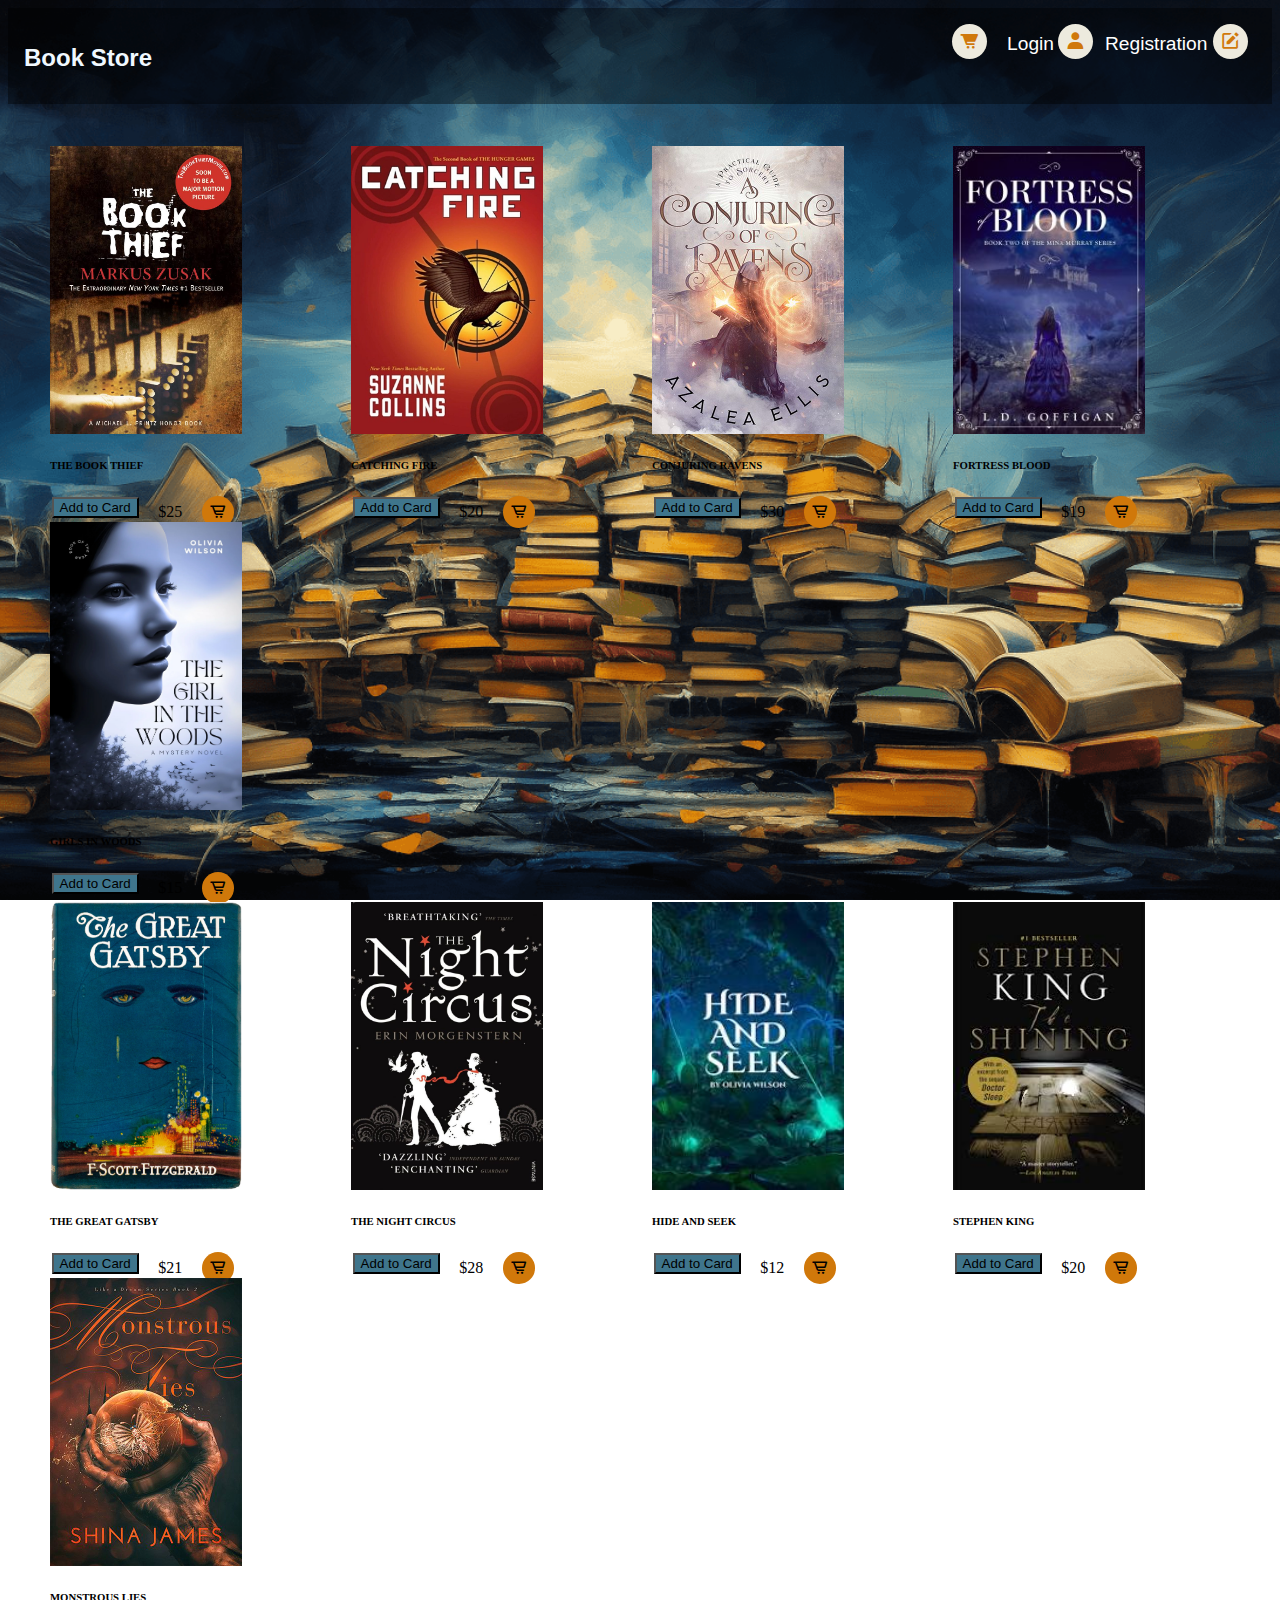
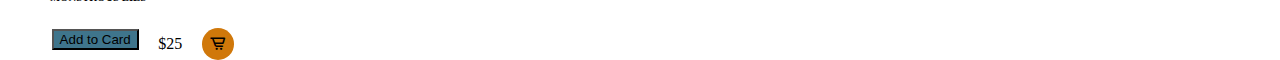
<file: index.html>
<!-- <!DOCTYPE html>
<html lang="en">

<head>
    <meta charset="UTF-8">
    <link href="https://cdn.jsdelivr.net/npm/bootstrap@5.3.1/dist/css/bootstrap.min.css" rel="stylesheet"
        integrity="sha384-4bw+/aepP/YC94hEpVNVgiZdgIC5+VKNBQNGCHeKRQN+PtmoHDEXuppvnDJzQIu9" crossorigin="anonymous">
    <link rel="stylesheet" href="style.css">
    <link href='https://unpkg.com/boxicons@2.1.4/css/boxicons.min.css' rel='stylesheet'>
    <meta name="viewport" content="width=device-width, initial-scale=1.0">
    <title>Book Store</title>
</head>

<body>
    <header>

        <nav id="navbar">
            <div id="same">
                <div id="left-nav">
                    <h2 class="book-heading">Book Store</h2>
                </div>

                <div id="right-nav">
                    <i class='bx bxs-cart-alt bx-tada cart-icon' id="cart-icon"></i>


                    <a href="login.html" class="login">Login</a>
                    <i class='bx bxs-user bx-tada login-icon'></i>

                    <a href="register.html" class="register">Registration</a>
                    <i class='bx bxs-edit bx-tada register-icon'></i>

                </div>
                <div class="main">
                    <div class="cart">

                        <h1 class="cart-heading"> YOU'R CART</h1>
                        <div class="cart-content">
                            <div class="cart-box">

                            </div>
                        </div>
                        <div class="total-buy">
                            <!-- total -->
                            <!-- <div class="total">
                                <div class="total-tittle">Total</div>
                                <div class="total-price">$25</div>
                            </div> -->

                            <!-- Buy button -->
                            <!-- <button type="button" class="btn-buy">Buy Now</button>
                            <i class='bx bx-x bx-flip-horizontal ' id=close-cart></i>
                        </div>


                    </div>
                </div>
            </div>

        </nav>
    </header>

    <main>
        <div id="main">

            <div class="card">
                <img src="book-theif.jpg" class="card-img-top" alt="...">
                <h6 class="cart-product-tittle">THE BOOK THIEF</h6> -->
                <!-- <div class="inside"> Price : </div> -->
                <!-- <div class="price">
                    <button class="btn  add-cart">Add to Card</button>
                    <span class="price2">$25</span>
                    <i class='bx bx-cart-alt bx-tada add-cart' class="price-icon"></i>
                </div>
            </div>

            <div class="card">
                <img src="catching-fire.webp" class="card-img-top" alt="...">
                <h6 class="cart-product-tittle">CATCHING FIRE</h6> -->
                <!-- <div class="inside"> Price : </div> -->
                <!-- <div class="price">
                    <button class="btn  add-cart">Add to Card</button>
                    <span class="price2">$20</span>
                    <i class='bx bx-cart-alt bx-tada add-cart' class="price-icon"></i>
                </div>
            </div>

            <div class="card">
                <img src="conjuring-ravens.jpg" class="card-img-top" alt="...">
                <h6 class="cart-product-tittle">CONJURING RAVENS</h6> -->
                <!-- <div class="inside"> Price : </div> -->
                <!-- <div class="price">
                    <button class="btn  add-cart">Add to Card</button>
                    <span class="price2">$30</span>
                    <i class='bx bx-cart-alt bx-tada add-cart' class="price-icon"></i>
                </div>
            </div>

            <div class="card">
                <img src="fortress-blood.jpeg" class="card-img-top" alt="...">
                <h6 class="cart-product-tittle">FORTRESS BLOOD</h6> -->
                <!-- <div class="inside"> Price : </div> -->
                <!-- <div class="price">
                    <button class="btn add-cart">Add to Card</button>
                    <span class="price2">$19</span>
                    <i class='bx bx-cart-alt bx-tada add-cart' class="price-icon"></i>
                </div>
            </div>

            <div class="card">
                <img src="girl-in-the-woods.webp" class="card-img-top" alt="...">
                <h6 class="cart-product-tittle">GIRLS IN WOODS</h6> -->
                <!-- <div class="inside"> Price : </div> -->
                <!-- <div class="price">
                    <button class="btn add-cart ">Add to Card</button>
                    <span class="price2">$15</span>
                    <i class='bx bx-cart-alt bx-tada add-cart' class="price-icon"></i>
                </div>
            </div>

        </div>

        <div id="main">

            <div class="card">
                <img src="great-gatsby.jpg" class="card-img-top" alt="...">
                <h6 class="cart-product-tittle">THE GREAT GATSBY</h6> -->
                <!-- <div class="inside"> Price : </div> -->
                <!-- <div class="price">
                    <button class="btn add-cart">Add to Card</button>
                    <span class="price2">$21</span>
                    <i class='bx bx-cart-alt bx-tada add-cart' class="price-icon"></i>
                </div>
            </div>

            <div class="card">
                <img src="night-circus.jpg" class="card-img-top" alt="...">
                <h6 class="cart-product-tittle">THE NIGHT CIRCUS</h6> -->
                <!-- <div class="inside"> Price : </div> -->
                <!-- <div class="price">
                    <button class="btn add-cart">Add to Card</button>
                    <span class="price2">$28</span>
                    <i class='bx bx-cart-alt bx-tada add-cart' class="price-icon"></i>
                </div>
            </div>

            <div class="card">
                <img src="hide-and-seek.jpg" class="card-img-top" alt="...">
                <h6 class="cart-product-tittle">HIDE AND SEEK</h6> -->
                <!-- <div class="inside"> Price : </div> -->
                <!-- <div class="price">
                    <button class="btn add-cart">Add to Card</button>
                    <span class="price2">$12</span>
                    <i class='bx bx-cart-alt bx-tada add-cart' class="price-icon"></i>
                </div>
            </div>

            <div class="card">
                <img src="king.jpg" class="card-img-top" alt="...">
                <h6 class="cart-product-tittle">STEPHEN KING</h6> -->
                <!-- <div class="inside"> Price : </div> -->
                <!-- <div class="price">
                    <button class="btn add-cart">Add to Card</button>
                    <span class="price2">$20</span>
                    <i class='bx bx-cart-alt bx-tada add-cart' class="price-icon"></i>
                </div>
            </div>

            <div class="card">
                <img src="monstrous-lies.jpg" class="card-img-top" alt="...">
                <h6 class="cart-product-tittle">MONSTROUS LIES</h6> -->
                <!-- <div class="inside"> Price : </div> -->
                <!-- <div class="price">
                    <button class="btn add-cart">Add to Card</button>
                    <span class="price2">$25</span>
                    <i class='bx bx-cart-alt bx-tada add-cart' class="price-icon"></i>
                </div>
            </div>

        </div>


        <footer></footer>

        <script src="cart.js"></script>
</body>

</html> --> 



<!DOCTYPE html>
<html lang="en">

<head>
    <meta charset="UTF-8">
    <link href="https://cdn.jsdelivr.net/npm/bootstrap@5.3.1/dist/css/bootstrap.min.css" rel="stylesheet"
        integrity="sha384-4bw+/aepP/YC94hEpVNVgiZdgIC5+VKNBQNGCHeKRQN+PtmoHDEXuppvnDJzQIu9" crossorigin="anonymous">
    <link rel="stylesheet" href="style.css">
    <link href='https://unpkg.com/boxicons@2.1.4/css/boxicons.min.css' rel='stylesheet'>
    <meta name="viewport" content="width=device-width, initial-scale=1.0">
    <title>Book Store</title>
</head>

<body>
    <header>

        <nav id="navbar">
            <div id="same">
                <div id="left-nav">
                    <h2 class="book-heading">Book Store</h2>
                </div>

                <div id="right-nav">
                    <i class='bx bxs-cart-alt bx-tada cart-icon' id="cart-icon"></i>


                    <a href="login.html" class="login">Login</a>
                    <i class='bx bxs-user bx-tada login-icon'></i>

                    <a href="register.html" class="register">Registration</a>
                    <i class='bx bxs-edit bx-tada register-icon'></i>

                </div>
                <div class="main">
                    <div class="cart">

                        <h1 class="cart-heading"> YOU'R CART</h1>
                        <div class="cart-content">
                            <div class="cart-box">

                            </div>
                        </div>
                        <div class="total-buy">
                            <!-- total -->
                            <div class="last">
                                                          <div class="total">
                                <div class="total-tittle">Total</div>
                                <div class="total-price">$25</div>
                            </div> 

                            <!-- Buy button -->
                            <button type="button" class="btn-buy">Buy Now</button>
                            <i class='bx bx-x bx-flip-horizontal ' id=close-cart></i>
                            </div>

                        </div>


                    </div>
                </div>
            </div>

        </nav>
    </header>

    <main>
        <div id="main">

            <div class="card">
                <img src="book-theif.jpg" class="card-img-top" alt="...">
                <h6 class="cart-product-title">THE BOOK THIEF</h6>
                <!-- <div class="inside"> Price : </div> -->
                <div class="price">
                    <button class="btn  add-cart">Add to Card</button>
                    <span class="price2">$25</span>
                    <i class='bx bx-cart-alt bx-tada add-cart' class="price-icon"></i>
                </div>
            </div>

            <div class="card">
                <img src="catching-fire.webp" class="card-img-top" alt="...">
                <h6 class="cart-product-title">CATCHING FIRE</h6>
                <!-- <div class="inside"> Price : </div> -->
                <div class="price">
                    <button class="btn  add-cart">Add to Card</button>
                    <span class="price2">$20</span>
                    <i class='bx bx-cart-alt bx-tada add-cart' class="price-icon"></i>
                </div>
            </div>

            <div class="card">
                <img src="conjuring-ravens.jpg" class="card-img-top" alt="...">
                <h6 class="cart-product-title">CONJURING  RAVENS</h6>
                <!-- <div class="inside"> Price : </div> -->
                <div class="price">
                    <button class="btn add-cart">Add to Card</button>
                    <span class="price2">$30</span>
                    <i class='bx bx-cart-alt bx-tada add-cart' class="price-icon"></i>
                </div>
            </div>

            <div class="card">
                <img src="fortress-blood.jpeg" class="card-img-top" alt="...">
                <h6 class="cart-product-title">FORTRESS BLOOD</h6>
                <!-- <div class="inside"> Price : </div> -->
                <div class="price">
                    <button class="btn add-cart">Add to Card</button>
                    <span class="price2">$19</span>
                    <i class='bx bx-cart-alt bx-tada add-cart' class="price-icon"></i>
                </div>
            </div>
            
            <div class="card">
                <img src="girl-in-the-woods.webp" class="card-img-top" alt="...">
                <h6 class="cart-product-title">GIRLS IN WOODS</h6>
                <!-- <div class="inside"> Price : </div> -->
                <div class="price">
                    <button class="btn add-cart ">Add to Card</button>
                    <span class="price2">$15</span>
                    <i class='bx bx-cart-alt bx-tada add-cart' class="price-icon"></i>
                </div>
            </div>

        </div>
        
        <div id="main">

            <div class="card">
                <img src="great-gatsby.jpg" class="card-img-top" alt="...">
                <h6 class="cart-product-title">THE GREAT GATSBY</h6>
                <!-- <div class="inside"> Price : </div> -->
                <div class="price">
                    <button class="btn add-cart">Add to Card</button>
                    <span class="price2">$21</span>
                    <i class='bx bx-cart-alt bx-tada add-cart' class="price-icon"></i>
                </div>
            </div>

            <div class="card">
                <img src="night-circus.jpg" class="card-img-top" alt="...">
                <h6 class="cart-product-title">THE NIGHT CIRCUS</h6>
                <!-- <div class="inside"> Price : </div> -->
                <div class="price">
                    <button class="btn add-cart">Add to Card</button>
                    <span class="price2">$28</span>
                    <i class='bx bx-cart-alt bx-tada add-cart' class="price-icon"></i>
                </div>
            </div>

            <div class="card">
                <img src="hide-and-seek.jpg" class="card-img-top" alt="...">
                <h6 class="cart-product-title">HIDE AND SEEK</h6>
                <!-- <div class="inside"> Price : </div> -->
                <div class="price">
                    <button class="btn add-cart">Add to Card</button>
                    <span class="price2">$12</span>
                    <i class='bx bx-cart-alt bx-tada add-cart' class="price-icon"></i>
                </div>
            </div>

            <div class="card">
                <img src="king.jpg" class="card-img-top" alt="...">
                <h6 class="cart-product-title">STEPHEN KING</h6>
                <!-- <div class="inside"> Price : </div> -->
                <div class="price">
                    <button class="btn add-cart">Add to Card</button>
                    <span class="price2">$20</span>
                    <i class='bx bx-cart-alt bx-tada add-cart' class="price-icon"></i>
                </div>
            </div>
            
            <div class="card">
                <img src="monstrous-lies.jpg" class="card-img-top" alt="...">
                <h6 class="cart-product-title">MONSTROUS LIES</h6>
                <!-- <div class="inside"> Price : </div> -->
                <div class="price">
                    <button class="btn add-cart">Add to Card</button>
                    <span class="price2">$25</span>
                    <i class='bx bx-cart-alt bx-tada add-cart' class="price-icon"></i>
                </div>
            </div>
           
           



        </div>
    </main>

    <footer></footer>

    <script src="cart.js"></script>
</body>

</html>
</file>
<file: style.css>
@import url('https://fonts.googleapis.com/css2?family=Bricolage+Grotesque&family=Merriweather:wght@700&family=Open+Sans:wght@700&family=Poppins:wght@400;500;600&display=swap');
@import url('https://fonts.googleapis.com/css2?family=Bricolage+Grotesque&family=Merriweather:wght@700&family=Open+Sans:wght@700&family=Poppins:wght@400;500;600&display=swap');

/* ================================= ~ home page ~ ========================================== */
body {
    background: url(bookss.png);
    background-repeat: no-repeat;
    height: 530px;
    background-size: cover;
    background-position: center;
    background-attachment: fixed;
}

nav {
    position: relative;
}

header {
    z-index: 100;
}
.book-heading{
    font-family: Cambria, Cochin, Georgia, Times, 'Times New Roman', serif;

}
.login {
    text-decoration: none;
    font-size: 1.2rem;
    font-family: 'Gill Sans', 'Gill Sans MT', Calibri, 'Trebuchet MS', sans-serif;
    color: white;
}

.login:hover {
    font-size: 1.4rem;
    color: #D0780A;
}

.login-icon {
    margin-left: -1rem;
    margin-right: 1.5rem;
    font-size: 1.3rem;
    color: #D0780A;
    cursor: pointer;
    background-color: #EDEADE;
    padding: 7px;
    border-radius: 50%;
    margin-right: 1rem;
}

.register {
    margin-right: -2.4rem;
    margin-left: -0.5rem;
    text-decoration: none;
    font-size: 1.2rem;
    font-family: 'Gill Sans', 'Gill Sans MT', Calibri, 'Trebuchet MS', sans-serif;
    color: white;
}

.register:hover {
    font-size: 1.4rem;
    color: #D0780A;
}

.register-icon {
    margin-left: 1.5rem;
    /* margin-right: -0.2rem; */
    font-size: 1.3rem;
    color: #D0780A;
    cursor: pointer;

    background-color: #EDEADE;
    padding: 7px;
    border-radius: 50%;
    margin-right: 0.5rem;
}

.cart-icon {
    color: #D0780A;
    font-size: 1.3rem;
    cursor: pointer;
    margin-right: 1.5rem;

    background-color: #EDEADE;
    padding: 7px;
    border-radius: 50%;
    margin-right: 1rem;
}

#same {
    padding-top: 1rem;
    background: rgba(0, 0, 0, 0.4);
    height: 5rem;
    box-shadow: 0 0 0 #000;
    color: aliceblue;
}

#left-nav h2 {
    padding-left: 1rem;
    font-family: Verdana, Geneva, Tahoma, sans-serif;
}

#left-nav {
    float: left;
}

#right-nav {
    float: right;
    padding-right: 1rem;
}

#right-nav a {
    padding-right: 1rem;
}

#main {
    gap: 5rem;
    display: flex;
    margin-top: 2rem;
    margin-left: 2rem;
    margin-right: 2rem;
    margin-bottom: -1.5rem;
    background-color: transparent;
    /* border: 1px solid black; */
    padding: 10px;
    gap: 1.5rem;
    display: grid;
    grid-template-columns: repeat(auto-fit, minmax(220px, auto));
}

.main {
    margin-top: 0.1rem;
    margin-bottom: 1rem;
    /* margin-left: 2rem; */
    background-color: #172C42;
}

.cart-heading {
    text-align: center;
    margin-top: -0.5rem;
    color: #D0780A;
    /* margin-bottom: -0.2rem; */
}

.card {
    display: flex;
    flex-direction: column;
    width: 12rem;
    height: 22rem;
}

.card:hover {
    padding: 10px;
    border: 1px solid black;
    height: 20.2rem;
}

.card:hover .price {
    margin-top: -0.5rem;
    width: 11.5rem;
    margin-left: -0.5rem;
}

.card img {
    aspect-ratio: 2/3;
}

.price {
    display: flex;
    justify-content: space-between;
    align-items: center;
    width: 100%;
}

.price2 {
    flex: 1;
    /* Take remaining space equally */
    text-align: center;
}

.price .bx-cart-alt {
    font-size: 1.1rem;
    background-color: #D0780A;
    padding: 7px;
    border-radius: 50%;
    color: black;
    margin-right: 0.5rem;
}

.card .btn {
    background: #3F758C;
    margin-left: 0.1rem;
    padding-right: -2.4rem;
    margin-top: -0.5rem;
}
.card:hover .add-cart  {
    height: 1.8rem;
    padding-top: -100rem;
    padding-bottom: 1rem;
    margin-top: 0.2rem;    
}
.cart {
    color: white;
    position: fixed;
    /* top: 0; */
    margin-top: 3.9rem;
    right: -100%;
    /* right: 0; */
    width: 360px;
    height: 32.9rem;
    padding: 20px;
    background: #172C42;
    transition: 0.3s;
    z-index: 1000;
}

.cart.active {
    right: 0;
}

.cart-content {
    width: 35rem;
    height: 30rem;
}

.cart-box {
    display: grid;
    grid-template-columns: 15% 30% 18%;
}

.cart-box .cart-img {
    height: 5rem;
    width: 3.5rem;
}

.detail-box {
    display: grid;
    row-gap: 0.4rem;
}

.cart-product-tittle {
    font-size: 1.2rem;
    text-transform: uppercase;
}

.cart-price {
    font-weight: bolder;
}

.cart-quantity {
    border: 1px solid white;
    outline-color: #D0780A;
    width: 2.4rem;
    text-align: center;
    font-size: 1rem;
}

.cart-remove {
    margin-top: 0.3rem;
    /* margin-left: 0.8rem; */
    font-size: 1.2rem;
    background-color: #D0780A;
    height: 1.4rem;
    width: 1.4rem;
    padding-left: 2px;
    padding-right: 4px;
    padding-top: 1px;
    padding-bottom: 1px;
    border-radius: 50%;
    color: black;
    margin-right: 0.5rem;
}

.total-buy {
    /* background-color: red; */
    margin-top: -24.5rem;
    margin-right: 1rem;
    height: 3.6rem;
    width: 23rem;
}

.total {
    width: 20.5rem;
    display: flex;
    justify-content: flex-end;
    border-top: 2px solid white;
    margin-top: 1.5rem;
}

.total-tittle {
    /* width: 5rem; */
    font-size: 1rem;
    font-weight: 600;
}

.total-price {
    margin-left: 0.5rem;
}

.btn-buy {
    display: flex;
    margin: 1.5rem auto 0 auto;
    padding: 12px 20px;
    border: none;
    background-color: #D0780A;
    color: white;
    font-size: 1rem;
    font-weight: 500;
    cursor: pointer;
}

.btn-buy:hover {
    background-color: black;
}

#close-cart {
    position: absolute;
    top: 1rem;
    right: 0.8rem;
    font-size: 2rem;
    cursor: pointer;
}
.last{
    margin-top: 16.8rem;
    /* background-color: red; */
}
</file>
